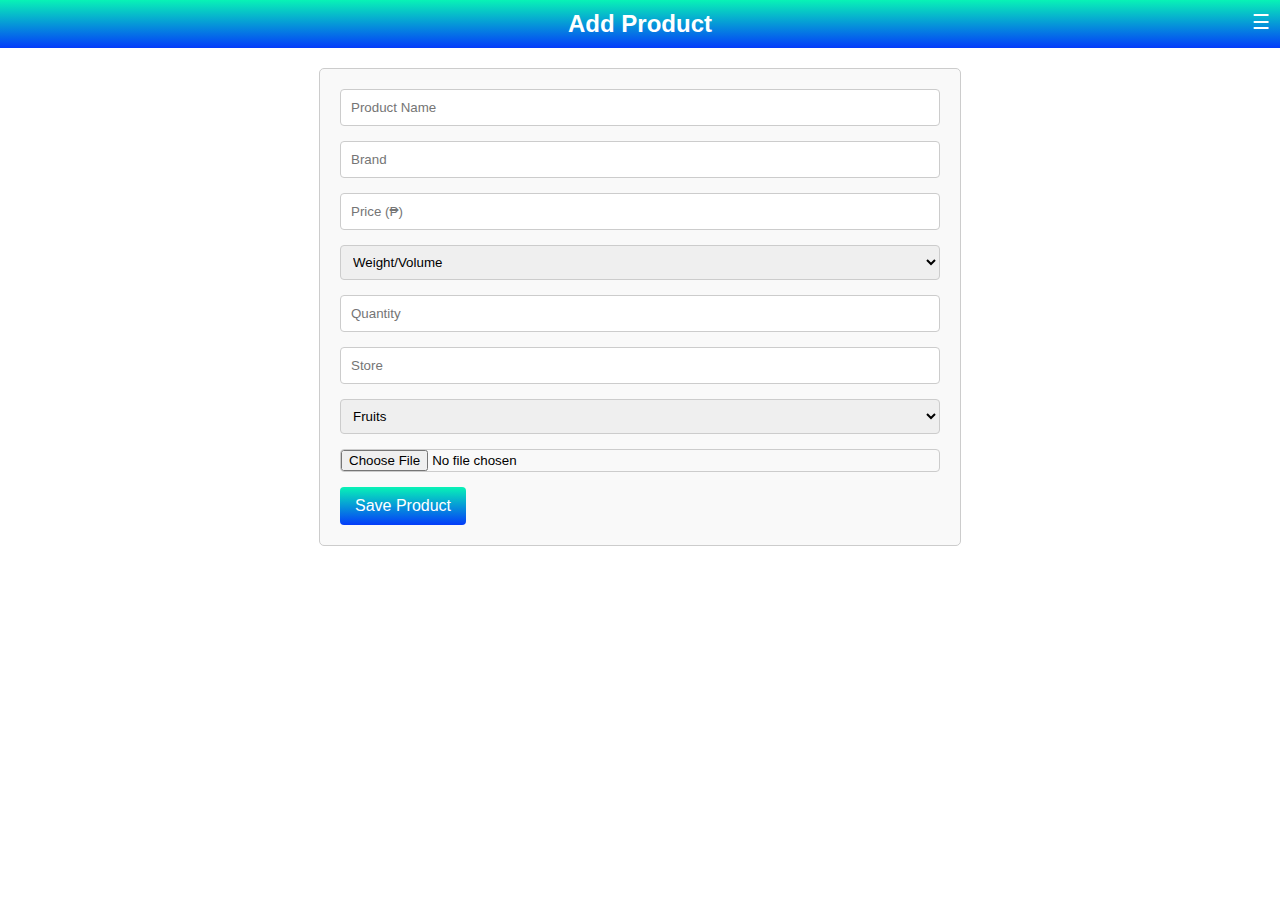
<file: grocery-app/add-product.html>
<!DOCTYPE html>
<html lang="en">
<head>
    <meta charset="UTF-8">
    <meta name="viewport" content="width=device-width, initial-scale=1.0">
    <title>Add Product</title>
    <link rel="stylesheet" href="/grocery-app/styles/styles.css">
    <link rel="stylesheet" href="https://cdnjs.cloudflare.com/ajax/libs/font-awesome/6.0.0-beta3/css/all.min.css">
</head>


<body>
    <header>
        <!-- Header section with title and navigation menu -->
        <h1 id="header-title">Add Product</h1>
        <button class="menu-btn" onclick="toggleMenu()">☰</button>
        <nav id="nav-menu">
            <ul>
                <li><a href="index.html" onclick="closeMenu()">Dashboard</a></li>
                <li><a href="settings.html">Settings</a></li>
                <li><a href="add-to-cart.html">My Cart</a></li>
                <li><a href="reglog.html" onclick="closeMenu()">Logout</a></li>
            </ul>
        </nav>
    </header>

    <main>
        <!-- Form to add a new product -->
        <form id="add-product-form">
            <!-- Input fields for product details -->
            <input type="text" id="product-name" placeholder="Product Name" required>
            <input type="text" id="brand" placeholder="Brand" required>
            <input type="number" id="price" placeholder="Price (₱)" required>
            <select id="weight" required>
                <option value="" disabled selected>Weight/Volume</option>
                <option value="1L">1/4kg</option>
                <option value="30g">8g</option>
                <option value="175g">1/2kg</option>
                <option value="250g">1kg</option>
                <option value="500g">500g</option>
            </select>

            <input type="number" id="quantity" placeholder="Quantity" required>
            <input type="text" id="store" placeholder="Store" required>
            <select id="category" name="category" required onchange="updateCategory()">
                <!-- Product categories -->
                <option value="Fruits">Fruits</option>
                <option value="Vegetables">Vegetables</option>
                <option value="Canned Goods">Canned Goods</option>
                <option value="Crackers">Crackers</option>
            </select>
            <input type="file" id="image" accept="image/*">
            <button type="submit">Save Product</button>
        </form>

        <!-- Notification message that appears after product is saved -->
        <div id="notification" class="hidden">Product saved successfully!</div>
    </main>

    <!-- Linking to external JavaScript for the functionality -->
    <script src="/grocery-app/script/script.js"></script>
</body>
</html>
</file>
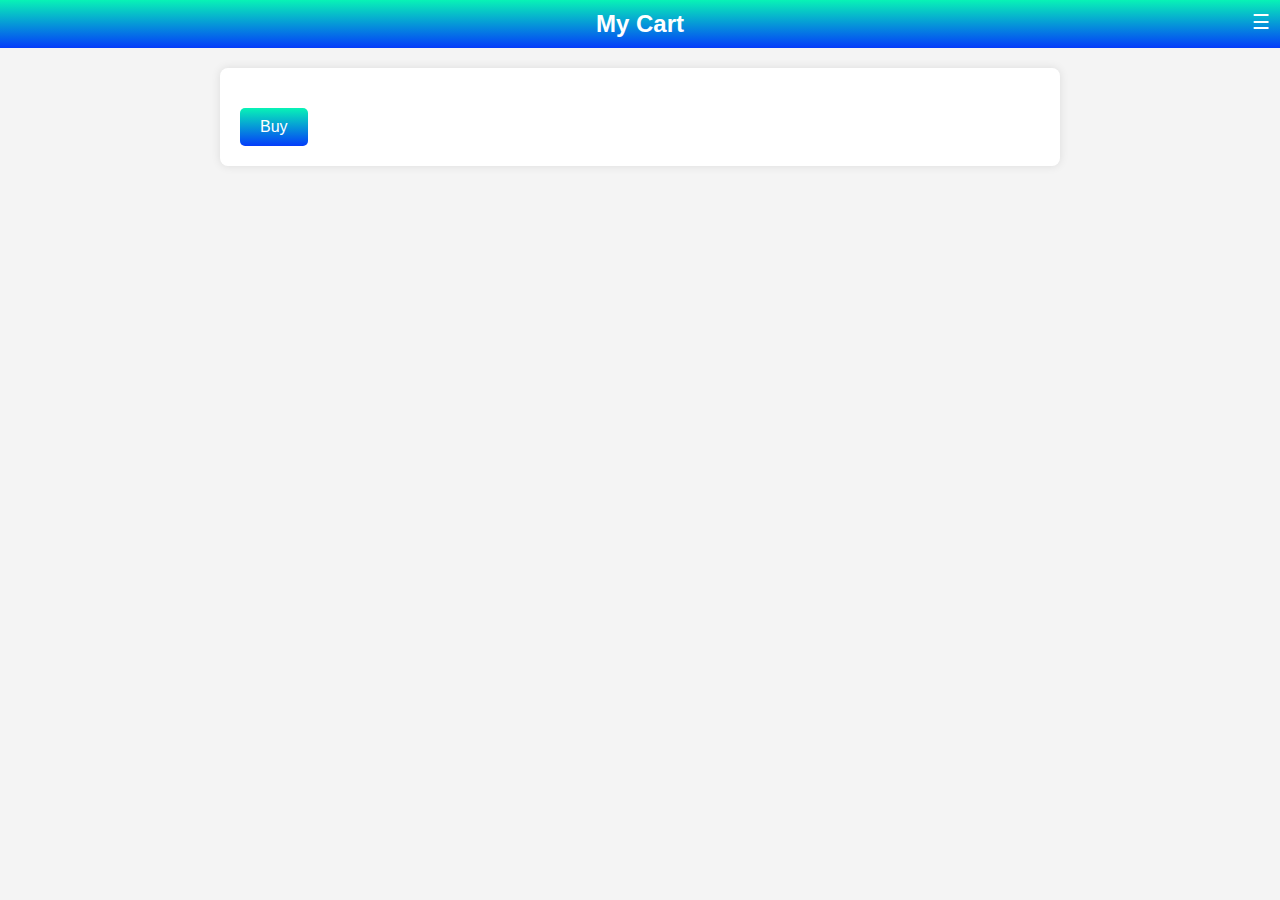
<file: grocery-app/add-to-cart.html>
<!DOCTYPE html>
<html lang="en">
<head>
    <meta charset="UTF-8">
    <meta name="viewport" content="width=device-width, initial-scale=1.0">
    <title>My Cart</title>
    <link rel="stylesheet" href="/grocery-app/styles/styles.css">
    <link rel="stylesheet" href="https://cdnjs.cloudflare.com/ajax/libs/font-awesome/6.0.0-beta3/css/all.min.css">
    <style>
        /* General Styles */
        body {
            font-family: Arial, sans-serif;
            margin: 0;
            padding: 0;
            background-color: #f4f4f4;
        }

        header {
            background-color: #ec94e9;
            color: #fff;
            padding: 10px;
            text-align: center;
        }

        header h1 {
            margin: 0;
            font-size: 24px;
        }

        header .menu-btn {
            background: none;
            border: none;
            font-size: 20px;
            color: #fff;
            cursor: pointer;
        }

        #nav-menu {
            display: none;
            position: absolute;
            right: 0;
            top: 50px;
            background: linear-gradient(#08f3b6, #043cfa);
            border: 1px solid #ffffff;
            padding: 10px;
            border-radius: 5px;
            z-index: 1000;
        }

        #nav-menu ul {
            list-style: none;
            padding: 0;
            margin: 0;
        }

        #nav-menu ul li {
            margin: 10px 0;
        }

        #nav-menu ul li a {
            color: #fff;
            text-decoration: none;
            font-size: 16px;
            display: block;
        }

        #cart-container {
            max-width: 800px;
            margin: 20px auto;
            padding: 20px;
            background-color: #fff;
            border-radius: 8px;
            box-shadow: 0 0 10px rgba(0, 0, 0, 0.1);
        }

        .compact-product-item {
            display: flex;
            align-items: center;
            padding: 10px;
            border: 1px solid #ddd;
            border-radius: 5px;
            margin-bottom: 10px;
            background-color: #f9f9f9;
            position: relative;
            transition: background-color 0.3s ease;
            justify-content: space-between;
        }

        .compact-product-item:hover {
            background-color: #eaeaea;
        }

        .compact-product-item img {
            max-width: 60px;
            height: auto;
            margin-right: 15px;
            border-radius: 5px;
        }

        .compact-product-item .details {
            flex: 1;
            display: flex;
            flex-direction: column;
        }

        .compact-product-item h2 {
            font-size: 16px;
            margin: 0;
        }

        .compact-product-item .info {
            display: flex;
            align-items: center;
            gap: 10px;
        }

        .product-actions {
            display: flex;
            align-items: center;
            gap: 10px;
        }

        .product-actions input[type="number"] {
            width: 30%;
            max-width: 80px;
            padding: 5px;
            border: 1px solid #ddd;
            border-radius: 5px;
            text-align: center;
        }

        .product-actions input[type="checkbox"] {
            margin-right: 10px;
        }

        .product-actions button {
            padding: 5px 10px;
            background-color: #08f3b6;
            color: #fff;
            border: none;
            border-radius: 5px;
            cursor: pointer;
            font-size: 14px;
            transition: background-color 0.3s ease;
            align-self: center;
        }

        .product-actions button:hover {
            background-color: #08f3b6;
        }

        #buy-button {
            padding: 10px 20px;
            color: #fff;
            border: none;
            border-radius: 5px;
            cursor: pointer;
            font-size: 16px;
            margin-top: 20px;
            transition: background-color 0.3s ease;
        }
    </style>
</head>
<body>
    <header>
        <h1>My Cart</h1>
        <button class="menu-btn" onclick="toggleMenu()">☰</button>
        <nav id="nav-menu">
            <ul>
                <li><a href="index.html" onclick="closeMenu()">Dashboard</a></li>
                <li><a href="add-product.html">Add Product</a></li>
                <li><a href="settings.html">Settings</a></li>
                <li><a href="reglog.html" onclick="closeMenu()">Logout</a></li>
            </ul>
        </nav>
    </header>

    <main>
        <div id="cart-container">
            <div id="cart-items">
                <!-- Unchecked items -->
            </div>
            <div id="checked-items">
                <!-- Checked items -->
            </div>
            <button id="buy-button">Buy</button>
        </div>
    </main>

    <script src="/grocery-app/script/script.js"></script>
    <script>
        // Load cart items on page load
        function loadCart() {
            const cartContainer = document.getElementById('cart-items');
            const checkedContainer = document.getElementById('checked-items');
            const cart = JSON.parse(localStorage.getItem('cart')) || [];
            let totalPrice = 0;

            cartContainer.innerHTML = '';
            checkedContainer.innerHTML = '';

            cart.forEach((product, index) => {
                const productItem = document.createElement('div');
                productItem.className = 'compact-product-item';
                productItem.dataset.index = index;
                productItem.innerHTML = `
                    <img src="${product.image}" alt="${product.name}">
                    <div class="details">
                        <h2>${product.name}</h2>
                        <div class="info">
                            <p>₱${product.price}</p>
                            <div class="product-actions">
                                <input type="checkbox" ${product.checked ? 'checked' : ''} onchange="toggleCheck(${index}, this.checked)">
                                <input type="number" value="${product.quantity}" min="1" onchange="updateQuantity(${index}, this.value)">
                                <button onclick="removeFromCart(${index})">Remove</button>
                            </div>
                        </div>
                    </div>
                `;

                if (product.checked) {
                    checkedContainer.appendChild(productItem);
                } else {
                    cartContainer.appendChild(productItem);
                }

                totalPrice += product.price * product.quantity;
            });
        }

        function toggleCheck(index, isChecked) {
            let cart = JSON.parse(localStorage.getItem('cart')) || [];
            cart[index].checked = isChecked;
            localStorage.setItem('cart', JSON.stringify(cart));
            loadCart();
        }

        function updateQuantity(index, newQuantity) {
            let cart = JSON.parse(localStorage.getItem('cart')) || [];
            cart[index].quantity = parseInt(newQuantity);
            localStorage.setItem('cart', JSON.stringify(cart));
            loadCart();
        }

        function removeFromCart(index) {
            let cart = JSON.parse(localStorage.getItem('cart')) || [];
            cart.splice(index, 1);
            localStorage.setItem('cart', JSON.stringify(cart));
            loadCart();
        }

        function toggleMenu() {
            const menu = document.getElementById('nav-menu');
            menu.style.display = menu.style.display === 'block' ? 'none' : 'block';
        }

        function closeMenu() {
            document.getElementById('nav-menu').style.display = 'none';
        }

        window.onload = loadCart; 
    </script>
</body>
</html>
</file>
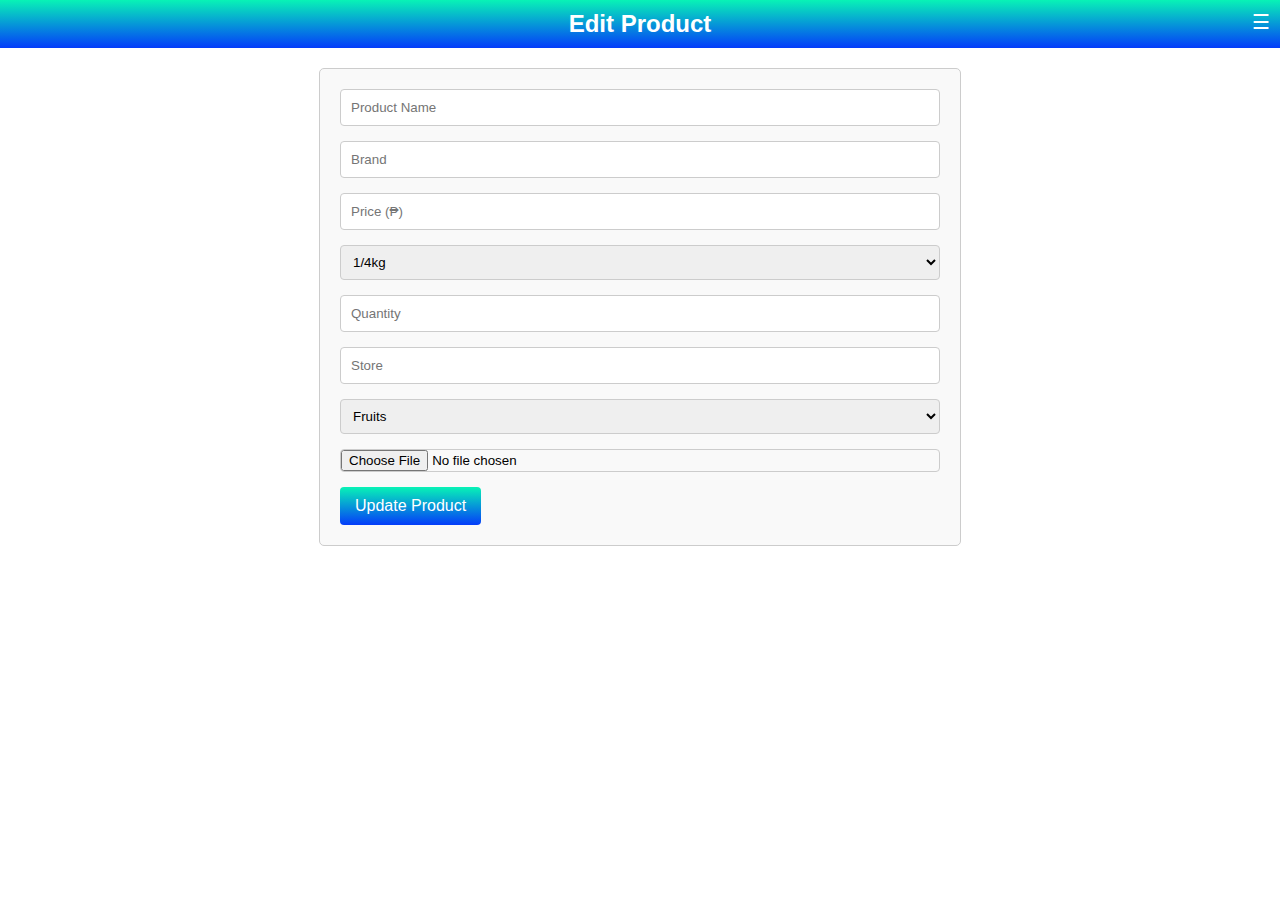
<file: grocery-app/edit-product.html>
<!DOCTYPE html>
<html lang="en">
<head>
    <meta charset="UTF-8">
    <meta name="viewport" content="width=device-width, initial-scale=1.0">
    <title>Edit Product</title>
    <link rel="stylesheet" href="/grocery-app/styles/styles.css">
    <link rel="stylesheet" href="https://cdnjs.cloudflare.com/ajax/libs/font-awesome/6.0.0-beta3/css/all.min.css">
</head>
<body>
    <header>
        <!-- Header section with title and navigation menu -->
        <h1 id="header-title">Edit Product</h1>
        <button class="menu-btn" onclick="toggleMenu()">☰</button>
        <nav id="nav-menu">
            <ul>
                <li><a href="index.html" onclick="closeMenu()">Dashboard</a></li>
                <li><a href="add-product.html">Add Product</a></li>
                <li><a href="settings.html">Settings</a></li>
                <li><a href="add-to-cart.html">My Cart</a></li>
                <li><a href="reglog.html" onclick="closeMenu()">Logout</a></li>
            </ul>
        </nav>
    </header>

    <main>
        <!-- Form to edit an existing product -->
        <form id="edit-product-form">
            <!-- Input fields for product details -->
            <input type="text" id="product-name" placeholder="Product Name" required>
            <input type="text" id="brand" placeholder="Brand" required>
            <input type="number" id="price" placeholder="Price (₱)" required>
            <select id="weight" required>
                <option value="" disabled>Select Weight/Volume</option>
                <option value="1L">1/4kg</option>
                <option value="30g">8g</option>
                <option value="175g">1/2kg</option>
                <option value="250g">1kg</option>
                <option value="500g">500g</option>
            </select>
            <input type="number" id="quantity" placeholder="Quantity" required>
            <input type="text" id="store" placeholder="Store" required>
            <select id="category" name="category" required>
                <option value="Fruits">Fruits</option>
                <option value="Vegetables">Vegetables</option>
                <option value="Canned Goods">Canned Goods</option>
                <option value="Crackers">Crackers</option>
            </select>
            <input type="file" id="image" accept="image/*">
            <button type="submit">Update Product</button>
        </form>

        <!-- Notification message that appears after product is updated -->
        <div id="notification" class="hidden">Product updated successfully!</div>
    </main>

    <!-- Linking to external JavaScript for functionality -->
    <script src="/grocery-app/script/script.js"></script>
    <script>
        // This function runs when the page loads
        window.onload = function() {
            // Get URL parameters
            const urlParams = new URLSearchParams(window.location.search);
            const index = urlParams.get('index');
            
            // If there is an index value, load the corresponding product
            if (index !== null) {
                loadProduct(index);
            }

            // Event listener for form submission
            document.getElementById('edit-product-form').addEventListener('submit', function(event) {
                event.preventDefault(); // Prevent default form submission
                
                // If there is an index value, update the product
                if (index !== null) {
                    updateProduct(index);
                }
            });
        };

        // Function to load the product from local storage based on index
        function loadProduct(index) {
            const products = JSON.parse(localStorage.getItem('products')) || [];
            const product = products[index];
            
            // Set the values of the form fields
            if (product) {
                document.getElementById('product-name').value = product.name;
                document.getElementById('brand').value = product.brand;
                document.getElementById('price').value = product.price;
                document.getElementById('weight').value = product.weight;
                document.getElementById('quantity').value = product.quantity;
                document.getElementById('store').value = product.store;
                document.getElementById('category').value = product.category;
            }
        }

        // Function to update the product
        function updateProduct(index) {
            const productName = document.getElementById('product-name').value;
            const brand = document.getElementById('brand').value;
            const price = parseFloat(document.getElementById('price').value);
            const weight = document.getElementById('weight').value;
            const quantity = parseInt(document.getElementById('quantity').value);
            const store = document.getElementById('store').value;
            const image = document.getElementById('image').files[0];
            const category = document.getElementById('category').value;
            
            // Read the image file if available
            const reader = new FileReader();
            reader.onloadend = function() {
                // Create the updated product object
                const updatedProduct = {
                    name: productName,
                    brand: brand,
                    price: price,
                    weight: weight,
                    quantity: quantity,
                    store: store,
                    image: reader.result,
                    category: category
                };
                
                // Retrieve existing products from local storage
                let products = JSON.parse(localStorage.getItem('products')) || [];
                products[index] = updatedProduct; // Update the product at the specified index
                localStorage.setItem('products', JSON.stringify(products));
                showNotification('Product updated successfully!'); // Show notification
                window.location.href = 'settings.html'; // Redirect to settings page
            };

            // If there is no image file, create the updated product object without it
            if (image) {
                reader.readAsDataURL(image);
            } else {
                const updatedProduct = {
                    name: productName,
                    brand: brand,
                    price: price,
                    weight: weight,
                    quantity: quantity,
                    store: store,
                    image: '', // No image
                    category: category
                };
                
                // Retrieve existing products from local storage
                let products = JSON.parse(localStorage.getItem('products')) || [];
                products[index] = updatedProduct; // Update the product at the specified index
                localStorage.setItem('products', JSON.stringify(products));
                showNotification('Product updated successfully!'); // Show notification
                window.location.href = 'settings.html'; // Redirect to settings page
            }
        }

        // Function to show a notification message
        function showNotification(message) {
            const notification = document.getElementById('notification');
            notification.textContent = message;
            notification.classList.remove('hidden');
            
            // Hide the notification after 3 seconds
            setTimeout(() => {
                notification.classList.add('hidden');
            }, 3000);
        }
    </script>
</body>
</html>
</file>
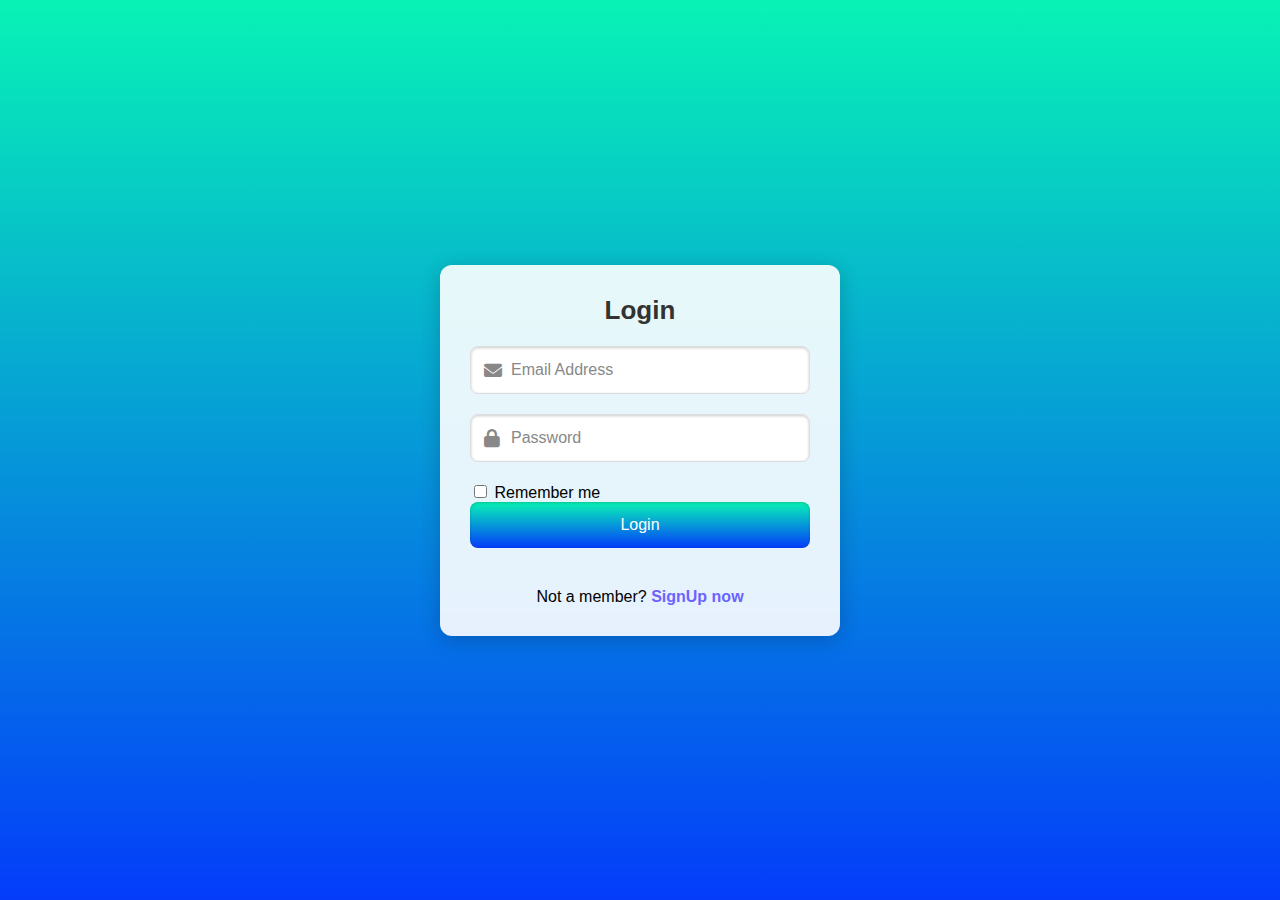
<file: grocery-app/reglog.html>
<!DOCTYPE html>
<html lang="en">
<head>

    <meta charset="UTF-8">
    <meta name="viewport" content="width=device-width, initial-scale=1.0">
    <title>Login & Sign Up</title>

    <link rel="stylesheet" href="https://cdnjs.cloudflare.com/ajax/libs/font-awesome/6.0.0-beta3/css/all.min.css">
    <link rel="stylesheet" href="/grocery-app/styles/reglog.css">
</head>
<body>
    <div class="wrapper">
        <!-- Title for the form -->
        <div class="title" id="form-title">Login</div>
        
        <!-- Login form with an event submission -->
        <form id="login-form" onsubmit="handleLogin(event)">
            <div class="field">
                <input type="text" id="login-email" placeholder="Email Address" required>
                <i class="fas fa-envelope icon"></i>
            </div>
            <div class="field">
                <input type="password" id="login-password" placeholder="Password" required>
                <i class="fas fa-lock icon"></i>
            </div>
            <div class="content">
                <div class="checkbox">
                    <input type="checkbox" id="remember-me">
                    <label for="remember-me">Remember me</label>
                </div>
            </div>
            <div class="field">
                <input type="submit" value="Login"> 
            </div>
            <div class="signup-link">
                Not a member? <a href="#" id="show-signup">SignUp now</a>
            </div>
        </form>

        <!-- Signup form, initially hidden -->
        <form id="signup-form" class="hidden" onsubmit="handleSignup(event)">
            <div class="field">
                <input type="text" id="signup-username" placeholder="Username" required>
                <i class="fas fa-user icon"></i>
            </div>
            <div class="field">
                <input type="email" id="signup-email" placeholder="Email Address" required>
                <i class="fas fa-envelope icon"></i>
            </div>
            <div class="field">
                <input type="password" id="signup-password" placeholder="Password" required>
                <i class="fas fa-lock icon"></i>
            </div>
            <div class="field">
                <input type="password" id="signup-confirm-password" placeholder="Confirm Password" required>
                <i class="fas fa-lock icon"></i>
            </div>
            <div class="field">
                <input type="submit" value="Signup"> 
            </div>
            <div class="signup-link">
                Already a member? <a href="#" id="show-login">Login now</a> 
            </div>
        </form>
    </div>
    
    <script>
        // Wait for the DOM to load before adding event listeners
        document.addEventListener('DOMContentLoaded', () => {
            const loginForm = document.getElementById('login-form');
            const signupForm = document.getElementById('signup-form');
            const title = document.getElementById('form-title');
            const showSignup = document.getElementById('show-signup');
            const showLogin = document.getElementById('show-login');

            // Event listener to switch to the signup form
            showSignup.addEventListener('click', (event) => {
                event.preventDefault(); 
                loginForm.classList.add('hidden');
                signupForm.classList.remove('hidden');
                title.textContent = 'Signup'; 
            });

            // Event listener to switch to the login form
            showLogin.addEventListener('click', (event) => {
                event.preventDefault();

                // Hide and Show the login and signup form
                signupForm.classList.add('hidden');
                loginForm.classList.remove('hidden');
                title.textContent = 'Login'; 
            });
        });

        // Function to handle login form submission
        function handleLogin(event) {
            event.preventDefault(); 
            const email = document.getElementById('login-email').value;
            const password = document.getElementById('login-password').value;

            // Validate email format
            if (!email.includes('@')) {
                alert('Please enter a valid email address.');
                return;
            }

            // Redirect to another page on successful login
            window.location.href = 'index.html'; 
        }

        // Function to handle signup form submission
        function handleSignup(event) {
            event.preventDefault();
            const username = document.getElementById('signup-username').value;
            const email = document.getElementById('signup-email').value;
            const password = document.getElementById('signup-password').value;
            const confirmPassword = document.getElementById('signup-confirm-password').value;

            // Validate email format
            if (!email.includes('@')) {
                alert('Please enter a valid email address.');
                return;
            }

            // Validate password length
            if (password.length < 8) {
                alert('Password must be at least 8 characters long.');
                return;
            }

            // Check if passwords match
            if (password !== confirmPassword) {
                alert('Passwords do not match.');
                return;
            }

            // On successful signup, switch to login form
            const loginForm = document.getElementById('login-form');
            const signupForm = document.getElementById('signup-form');
            const title = document.getElementById('form-title');
            
            // Hide and Show the login and signup form
            signupForm.classList.add('hidden');
            loginForm.classList.remove('hidden'); 
            title.textContent = 'Login'; 
        }
    </script>
</body>
</html>
</file>
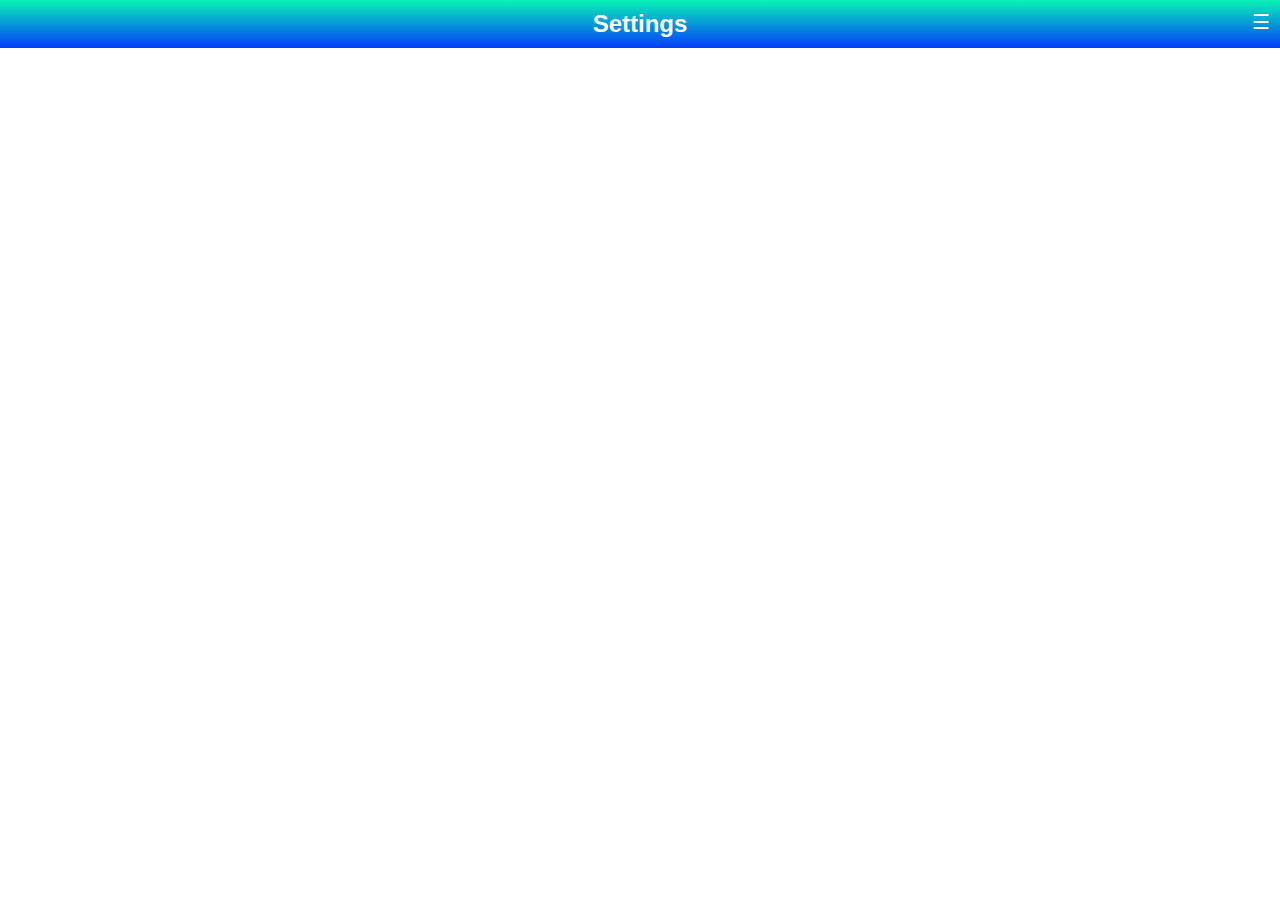
<file: grocery-app/settings.html>
<!DOCTYPE html>
<html lang="en">
<head>
    <meta charset="UTF-8">
    <meta name="viewport" content="width=device-width, initial-scale=1.0">
    <title>Settings</title>
    <link rel="stylesheet" href="/grocery-app/styles/styles.css">
    <link rel="stylesheet" href="https://cdnjs.cloudflare.com/ajax/libs/font-awesome/6.0.0-beta3/css/all.min.css">
</head>
<body>
    <header>
        <!-- Header with title and menu button -->
        <h1 id="header-title">Settings</h1>
        <button class="menu-btn" onclick="toggleMenu()">☰</button>
        <nav id="nav-menu">
            <ul>
                <li><a href="index.html" onclick="closeMenu()">Dashboard</a></li>
                <li><a href="add-product.html">Add Product</a></li> 
                <li><a href="add-to-cart.html">My Cart</a></li> 
                <li><a href="reglog.html" onclick="closeMenu()">Logout</a></li> 
            </ul>
        </nav>
    </header>

    <div id="product-list">
 
    </div>

    <div id="notification" class="hidden"></div>

    <script src="/grocery-app/script/script.js"></script>
    <script>
        // Load products and display them with edit and delete buttons
        window.onload = function() {
            filterProducts();
            
        };
        
        // Function to filter and display products from local storage
        function filterProducts() {
            const productList = document.getElementById('product-list'); 
            const products = JSON.parse(localStorage.getItem('products')) || []; 

            productList.innerHTML = ''; 

            // Loop through each product and create elements to display them
            products.forEach((product, index) => {
                const productItem = document.createElement('div');
                productItem.className = 'product-item';
                productItem.dataset.index = index;

                productItem.innerHTML = `
                    <img src="${product.image}" alt="${product.name}"> <!-- Product image -->
                    <h2>${product.name}</h2> <!-- Product name -->
                    <p>Brand: ${product.brand}</p> <!-- Product brand -->
                    <p>Price: ${product.price}</p> <!-- Product price -->
                    <p>Weight/Volume: ${product.weight}</p> <!-- Product weight/volume -->
                    <p>Quantity: ${product.quantity}</p> <!-- Product quantity -->
                    <p>Store: ${product.store}</p> <!-- Store name -->
                    <div class="product-actions">
                        <button onclick="editProduct(${index})">Edit</button> <!-- Edit button -->
                        <button onclick="deleteProduct(${index})">Delete</button> <!-- Delete button -->
                    </div>
                `;

                productList.appendChild(productItem);
            });
        }

        // Function to edit a product
        function editProduct(index) {
            window.location.href = `edit-product.html?index=${index}`;
        }

        // Function to delete a product
        function deleteProduct(index) {
            let products = JSON.parse(localStorage.getItem('products')) || [];
            products.splice(index, 1);
            localStorage.setItem('products', JSON.stringify(products));
            filterProducts(); 
            showNotification('Product deleted successfully!'); 
        }
    </script>
</body>
</html>
</file>
<file: grocery-app/styles/styles.css>
/* General Styles */
body {
    font-family: Arial, sans-serif;
    margin: 0;
    padding: 0;
}

header {
    background: linear-gradient(#08f3b6, #043cfa);
    color: white;
    padding: 10px;
    text-align: center;
    position: relative;
}

header h1 {
    margin: 0;
    font-size: 24px;
}

.menu-btn {
    font-size: 20px;
    color: white;
    background: none;
    border: none;
    cursor: pointer;
    position: absolute;
    right: 0px;
    top: 0px;
}

#nav-menu {
    display: none;
    position: absolute;
    right: 0;
    top: 50px;
    background: linear-gradient(#08f3b6, #043cfa);
    border: 1px solid #ffffff;
    padding: 10px;
    border-radius: 5px;
}

#nav-menu ul {
    list-style-type: none;
    padding: 0;
    margin: 0;
}

nav#nav-menu li {
    margin: 10px 0;
}

nav#nav-menu a {
    color: white;
    text-decoration: none;
    font-size: 16px;
}

nav#nav-menu a:hover {
    text-decoration: underline;
}

/* Form Container */
#form-container {
    max-width: 800px;
    margin: 20px auto;
    padding: 20px;
    background-color: #f9f9f9;
    border: 1px solid #ddd;
    border-radius: 5px;
    box-shadow: 0 2px 5px rgba(0, 0, 0, 0.1);
}

h2 {
    margin-top: 0;
    font-size: 24px;
    color: #333;
}

/* Form Styles */
form {
    max-width: 600px;
    margin: 20px auto;
    padding: 20px;
    border: 1px solid #ccc;
    border-radius: 5px;
    background-color: #f9f9f9;
}

form input, form select {
    width: 100%;
    padding: 8px;
    margin-bottom: 15px;
    border: 1px solid #ccc;
    border-radius: 4px;
    box-sizing: border-box;
}

form input[type="file"] {
    padding: 0;
}

form button {
    padding: 10px 15px;
    background-color: #4CAF50;
    color: white;
    border: none;
    border-radius: 4px;
    cursor: pointer;
}

form button:hover {
    background-color: #45a049;
}


label {
    font-size: 16px;
    margin-bottom: 5px;
}

input[type="text"],
input[type="number"],
input[type="file"],
select {
    padding: 10px;
    border: 1px solid #ccc;
    border-radius: 4px;
    box-sizing: border-box;
    width: 100%;
}

input[type="file"] {
    padding: 0; /* Remove padding for file inputs */
}

button {
    padding: 10px;
    border: none;
    border-radius: 4px;
    background: linear-gradient(#08f3b6, #043cfa);
    color: white;
    font-size: 16px;
    cursor: pointer;
    transition: background-color 0.3s;
}

button:hover {
    background: linear-gradient(#08f3b6, #043cfa);
}

/* Container for category filter and search */
#filter-container {
    display: flex;
    align-items: center; /* Align items vertically centered */
    justify-content: space-between; /* Space between category filter and search input */
    max-width: 100%;
    margin: 5px;
    padding: 3px;
}

/* Category Filter Styles */
#category-filter {
    padding: 3px;
    background-color: #f9f9f9;
    border: 1px solid #ccc;
    border-radius: 5px;
    box-sizing: border-box;
}

#category-filter label {
    display: block;
    font-size: 16px;
    margin-bottom: 8px;
}

#category-select {
    width: 165px; /* Adjust width if needed */
    padding: 5px;
    border: 1px solid #ccc;
    border-radius: 4px;
    box-sizing: border-box;
}

/* Search Form Styles */
#search-form {
    padding: 3px;
    border: 1px solid #ccc;
    border-radius: 5px;
    background-color: #f9f9f9;
    flex-grow: 1; /* Allows search form to take up remaining space */
    margin-left: 10px; /* Space between category filter and search input */
}

#search-form label {
    display: block;
    font-size: 16px;
    margin-bottom: 8px;
}

#search-input {
    width: 100%;
    padding: 5px;
    border: 1px solid #ccc;
    border-radius: 4px;
    box-sizing: border-box;
}

/* Product List Styles */
#product-list {
    max-width: 1200px;
    margin: 20px auto;
    display: flex;
    flex-wrap: wrap;
    gap: 15px; /* Reduced gap between items */
    padding: 0;
    overflow-x: auto; /* Allows horizontal scrolling if needed */
}

.product-item {
    border: 1px solid #ccc;
    border-radius: 5px;
    padding: 10px;
    box-shadow: 0 2px 5px rgba(0, 0, 0, 0.1);
    max-width: 200px; /* Adjusted width to make items shorter */
    box-sizing: border-box;
    text-align: center;
    flex: 1 1 auto; /* Allows the item to grow and shrink */
}

.product-item img {
    max-width: 100%;
    height: auto;
    border-radius: 5px;
    display: block;
    margin: 0 auto; /* Center image */
}

.product-item h2 {
    margin: 10px 0 5px;
    font-size: 14px; /* Reduced font size for a shorter appearance */
    overflow: hidden; /* Ensures text does not overflow */
    text-overflow: ellipsis; /* Adds ellipsis if text is too long */
    white-space: nowrap; /* Prevents text from wrapping */
}

.product-item p {
    margin: 5px 0;
    font-size: 12px; /* Reduced font size for better alignment */
    overflow: hidden; /* Ensures text does not overflow */
    text-overflow: ellipsis; /* Adds ellipsis if text is too long */
    white-space: nowrap; /* Prevents text from wrapping */
}

.product-actions button {
    display: inline-block;
    padding: 5px 5px;
    background-color: #4CAF50;
    color: #fff;
    border: none;
    border-radius: 5px;
    cursor: pointer;
}

.product-actions button:hover {
    background-color: hsl(211, 96%, 50%);
}


/* Ensure the product list items are horizontally scrollable if necessary */
@media (max-width: 768px) {
    #product-list {
        display: flex;
        flex-direction: row;
        overflow-x: auto;
        -webkit-overflow-scrolling: touch; /* Adds smooth scrolling on iOS */
    }
    .product-item {
        flex: 0 0 auto; /* Prevents shrinking */
        max-width: 180px; /* Adjusts width for smaller screens */
    }
}

/* Notification Styles */
#notification {
    position: fixed;
    bottom: 20px;
    right: 20px;
    padding: 10px 20px;
    background-color: #4CAF50;
    color: white;
    border-radius: 5px;
    box-shadow: 0 2px 5px rgba(0, 0, 0, 0.2);
    display: none;
}

#notification.hidden {
    display: none;
}
</file>
<file: grocery-app/styles/reglog.css>
/* General Styling */
body {
  background: linear-gradient(#08f3b6, #043cfa);
  font-family: 'Poppins', sans-serif;
  margin: 0;
  padding: 0;
  display: flex;
  justify-content: center;
  align-items: center;
  height: 100vh;
}

.wrapper {
  background: rgba(255, 255, 255, 0.9); /* Slightly more opaque background for better readability */
  border-radius: 12px;
  box-shadow: 0 4px 20px rgba(0, 0, 0, 0.2);
  padding: 30px;
  width: 100%;
  max-width: 400px;
  box-sizing: border-box;
}

.title {
  text-align: center;
  font-size: 26px;
  font-weight: 700;
  margin-bottom: 20px;
  color: #333;
}

form {
  display: flex;
  flex-direction: column;
}

.field {
  margin-bottom: 20px;
  position: relative;
}

.field input {
  width: 100%;
  padding: 14px 40px 14px 40px; /* Adjust padding to accommodate icon */
  font-size: 16px;
  border-radius: 8px;
  border: 1px solid #ddd;
  box-shadow: inset 0 1px 3px rgba(0, 0, 0, 0.2);
  box-sizing: border-box;
}

.field .icon {
  position: absolute;
  top: 50%;
  left: 14px;
  transform: translateY(-50%);
  font-size: 18px;
  color: #888;
  pointer-events: none; /* Ensure the icon does not block input interactions */
}

input::placeholder {
  font-family: 'Poppins', sans-serif;
  color: #888;
}

input[type="submit"] {
  background: linear-gradient(#08f3b6, #043cfa);
  color: white;
  border: none;
  cursor: pointer;
  padding: 14px;
  border-radius: 8px;
  font-size: 16px;
  transition: background 0.3s;
}

input[type="submit"]:hover {
  background: #5750c8;
}

.hidden {
  display: none;
}

.signup-link {
  text-align: center;
  margin-top: 20px;
}

.signup-link a {
  color: #6c63ff;
  text-decoration: none;
  font-weight: 600;
}

.signup-link a:hover {
  text-decoration: underline;
}

/* Responsive adjustments */
@media (max-width: 600px) {
  .wrapper {
      width: 95%;
      padding: 20px;
  }

  .field input {
      font-size: 14px;
      padding: 12px 40px;
  }

  .field .icon {
      font-size: 16px;
  }

  input[type="submit"] {
      font-size: 14px;
      padding: 12px;
  }
}
</file>
